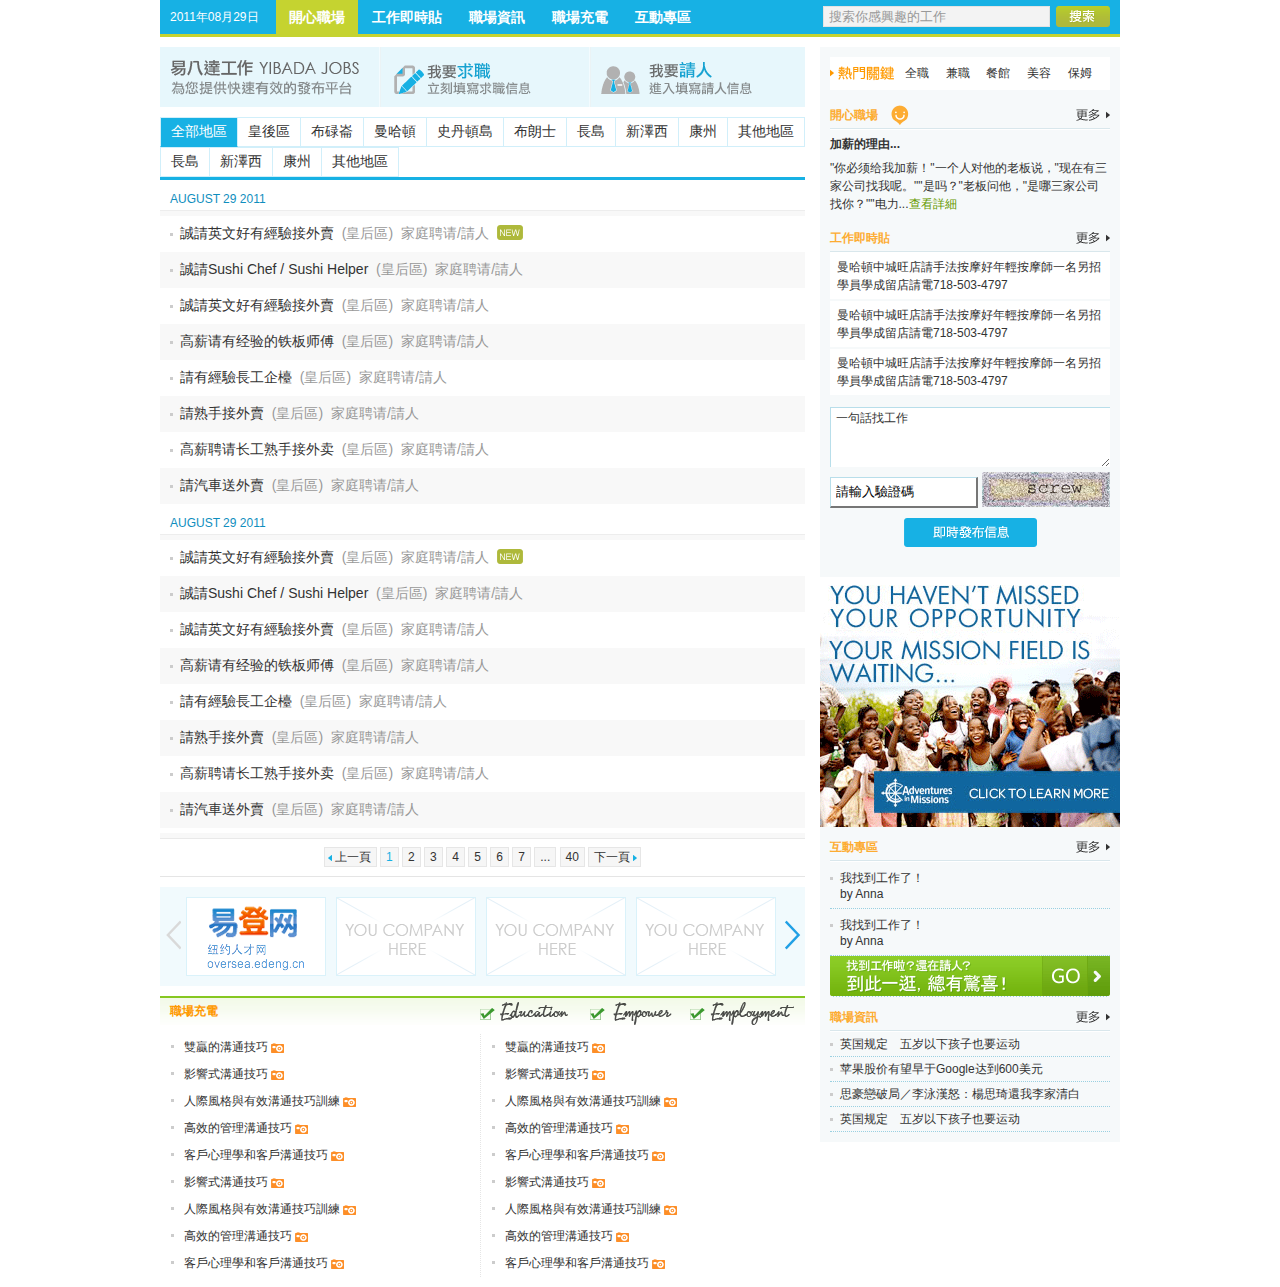
<file: docs/coding/classified/index.html>
<!DOCTYPE html PUBLIC "-//W3C//DTD XHTML 1.0 Transitional//EN" "http://www.w3.org/TR/xhtml1/DTD/xhtml1-transitional.dtd">
<html xmlns="http://www.w3.org/1999/xhtml">
<head>
<meta http-equiv="Content-Type" content="text/html; charset=utf-8" />
<title>紐約易八达-新聞,體育,經濟,娛樂,黃頁,工作,售房,租房,分類信息|全球華人第一資訊門戶-易八達 | 易八達紐約</title>
<link href="css/style.css" rel="stylesheet" type="text/css" />
</head>

<body>
<!--wrap start-->
<div id="wrap">
	<!--nav start-->
    <div id="nav">
    	<div class="date">2011年08月29日</div>
        <div class="nav-menu">
        	<div class="current">開心職場</div>
            <a href="#">工作即時貼</a>
            <a href="#">職場資訊</a>
            <a href="#">職場充電</a>
            <a href="#">互動專區</a>
        </div>
        <div class="search">
        	<input type="image" src="images/bt-search.gif" />
        	<input type="text" name="搜索你感興趣的工作" value="搜索你感興趣的工作" class="input-form" />
        </div>	
    </div>
	<!--nav end-->    
    <!--left-part start-->
    <div id="left-part">
    	<!--buttons start-->
        <div class="buttons">
        	<a href="#"><img src="images/bt-needjob.gif" alt="我要求職" class="img-left" /></a>
            <a href="#"><img src="images/bt-needp.gif" alt="我要請人" /></a>
        </div>	
        <!--buttons end-->
        <!--area start-->
        <div class="area">
        	<ul>
            	<li class="first current">全部地區</li>
                <li><a href="#">皇後區</a></li>
                <li><a href="#">布碌崙</a></li>
                <li><a href="#">曼哈頓</a></li>
                <li><a href="#">史丹頓島</a></li>
                <li><a href="#">布朗士</a></li>
                <li><a href="#">長島</a></li>
                <li><a href="#">新澤西</a></li>
                <li><a href="#">康州</a></li>
                <li><a href="#">其他地區</a></li>
                <li class="first"><a href="#">長島</a></li>
                <li><a href="#">新澤西</a></li>
                <li><a href="#">康州</a></li>
                <li><a href="#">其他地區</a></li>
            </ul>
            <div style="clear:both;"></div>
        </div>
        <!--area end-->
        <div class="clear"></div>
        <!--day-lists start-->
        <div class="day-lists">
        	<p class="list-date">August 29 2011</p>
            <ul>
            	<li><a href="#">誠請英文好有經驗接外賣</a> &nbsp;(皇后區) &nbsp;家庭聘请/請人 &nbsp;<img src="images/icon-new.gif" alt="new" /></li>
                <li class="bg-gray"><a href="#">誠請Sushi Chef / Sushi Helper</a> &nbsp;(皇后區) &nbsp;家庭聘请/請人</li>
                <li><a href="#">誠請英文好有經驗接外賣</a> &nbsp;(皇后區) &nbsp;家庭聘请/請人</li>
                <li class="bg-gray"><a href="#">高薪请有经验的铁板师傅</a> &nbsp;(皇后區) &nbsp;家庭聘请/請人</li>
                <li><a href="#">請有經驗長工企檯</a> &nbsp;(皇后區) &nbsp;家庭聘请/請人</li>
                <li class="bg-gray"><a href="#">請熟手接外賣</a> &nbsp;(皇后區) &nbsp;家庭聘请/請人</li>
                <li><a href="#">高薪聘请长工熟手接外卖</a> &nbsp;(皇后區) &nbsp;家庭聘请/請人</li>
                <li class="bg-gray"><a href="#">請汽車送外賣</a> &nbsp;(皇后區) &nbsp;家庭聘请/請人</li>
            </ul>	
        </div>
        <!--day-lists end-->
        <!--day-lists start-->
        <div class="day-lists">
        	<p class="list-date">August 29 2011</p>
            <ul>
            	<li><a href="#">誠請英文好有經驗接外賣</a> &nbsp;(皇后區) &nbsp;家庭聘请/請人 &nbsp;<img src="images/icon-new.gif" alt="new" /></li>
                <li class="bg-gray"><a href="#">誠請Sushi Chef / Sushi Helper</a> &nbsp;(皇后區) &nbsp;家庭聘请/請人</li>
                <li><a href="#">誠請英文好有經驗接外賣</a> &nbsp;(皇后區) &nbsp;家庭聘请/請人</li>
                <li class="bg-gray"><a href="#">高薪请有经验的铁板师傅</a> &nbsp;(皇后區) &nbsp;家庭聘请/請人</li>
                <li><a href="#">請有經驗長工企檯</a> &nbsp;(皇后區) &nbsp;家庭聘请/請人</li>
                <li class="bg-gray"><a href="#">請熟手接外賣</a> &nbsp;(皇后區) &nbsp;家庭聘请/請人</li>
                <li><a href="#">高薪聘请长工熟手接外卖</a> &nbsp;(皇后區) &nbsp;家庭聘请/請人</li>
                <li class="bg-gray"><a href="#">請汽車送外賣</a> &nbsp;(皇后區) &nbsp;家庭聘请/請人</li>
            </ul>	
        </div>
        <!--day-lists end-->
        <!--page start-->
        <div class="page">
            <span><a href="#" class="p-pre">上一頁</a></span>
            <span class="current">1</span>
            <a href="#">2</a>
            <a href="#">3</a>
            <a href="#">4</a>
            <a href="#">5</a>
            <a href="#">6</a>
            <a href="#">7</a>
            <span class="mid-dot">...</span>
            <a href="#">40</a>
            <a href="#" class="p-next">下一頁</a>
        </div>
        <!--page end-->
        <!--job-ads start-->
        <div class="job-ads">
        	<div class="arrow-left"><a href="#">&nbsp;</a></div>
            <p><a href="#"><img src="images/bn-job1.gif" alt="易登網" /></a></p>
            <p><img src="images/bn-job-model.gif" alt="job-ad" /></p>
            <p><img src="images/bn-job-model.gif" alt="job-ad" /></p>
            <p><img src="images/bn-job-model.gif" alt="job-ad" /></p>
            <div class="arrow-right"><a href="#">&nbsp;</a></div>
            <div style="clear:both;"></div>
        </div>	
        <!--job-ads end-->
        <!--chongdian start-->
        <div class="chongdian">
        	<div class="menu">
            	<div class="right"><img src="images/bn-chongdian.gif" /></div>
            	<a href="#">職場充電</a>
            </div>
            <ul>
            	<li><a href="#">雙贏的溝通技巧</a> <img src="images/icon-photo.gif" alt="photo" /></li>
                <li><a href="#">影響式溝通技巧</a> <img src="images/icon-photo.gif" alt="photo" /></li>
                <li><a href="#">人際風格與有效溝通技巧訓練</a> <img src="images/icon-photo.gif" alt="photo" /></li>
                <li><a href="#">高效的管理溝通技巧</a> <img src="images/icon-photo.gif" alt="photo" /></li>
                <li><a href="#">客戶心理學和客戶溝通技巧</a> <img src="images/icon-photo.gif" alt="photo" /></li>
                <li><a href="#">影響式溝通技巧</a> <img src="images/icon-photo.gif" alt="photo" /></li>
                <li><a href="#">人際風格與有效溝通技巧訓練</a> <img src="images/icon-photo.gif" alt="photo" /></li>
                <li><a href="#">高效的管理溝通技巧</a> <img src="images/icon-photo.gif" alt="photo" /></li>
                <li><a href="#">客戶心理學和客戶溝通技巧</a> <img src="images/icon-photo.gif" alt="photo" /></li>
            </ul>
            <ul class="ul-border">
            	<li><a href="#">雙贏的溝通技巧</a> <img src="images/icon-photo.gif" alt="photo" /></li>
                <li><a href="#">影響式溝通技巧</a> <img src="images/icon-photo.gif" alt="photo" /></li>
                <li><a href="#">人際風格與有效溝通技巧訓練</a> <img src="images/icon-photo.gif" alt="photo" /></li>
                <li><a href="#">高效的管理溝通技巧</a> <img src="images/icon-photo.gif" alt="photo" /></li>
                <li><a href="#">客戶心理學和客戶溝通技巧</a> <img src="images/icon-photo.gif" alt="photo" /></li>
                <li><a href="#">影響式溝通技巧</a> <img src="images/icon-photo.gif" alt="photo" /></li>
                <li><a href="#">人際風格與有效溝通技巧訓練</a> <img src="images/icon-photo.gif" alt="photo" /></li>
                <li><a href="#">高效的管理溝通技巧</a> <img src="images/icon-photo.gif" alt="photo" /></li>
                <li><a href="#">客戶心理學和客戶溝通技巧</a> <img src="images/icon-photo.gif" alt="photo" /></li>
            </ul>
            <div class="clear"></div>
        </div>
        <!--chongdian end-->
    </div>
    <!--left-part end-->
    <!--right-part start-->
    <div id="right-part">
        <div class="key">
            <a href="#">全職</a> &nbsp;<a href="#">兼職</a> &nbsp;<a href="#">餐館</a> &nbsp;<a href="#">美容</a> &nbsp;<a href="#">保姆</a>
        </div>
        <div class="j-joy">
            <div class="menu-r">
                <div class="more"><a href="#">&nbsp;</a></div>
                <div class="joy-title"><a href="#">開心職場</a></div>
            </div>
            <dl>
                <dt><a href="#">加薪的理由...</a></dt>
                <dd>"你必须给我加薪！"一个人对他的老板说，"现在有三家公司找我呢。""是吗？"老板问他，"是哪三家公司找你？""电力...<span class="green12"><a href="#">查看詳細</a></span></dd>
            </dl>
        </div>
        <div class="job-board">
            <div class="menu-r">
                <div class="more"><a href="#">&nbsp;</a></div>
                <a href="#">工作即時貼</a>
            </div>
            <p><a href="#">曼哈頓中城旺店請手法按摩好年輕按摩師一名另招學員學成留店請電718-503-4797</a></p>
            <p><a href="#">曼哈頓中城旺店請手法按摩好年輕按摩師一名另招學員學成留店請電718-503-4797</a></p>
            <p><a href="#">曼哈頓中城旺店請手法按摩好年輕按摩師一名另招學員學成留店請電718-503-4797</a></p>
            <textarea class="textarea">一句話找工作</textarea>
            <input type="text" value="請輸入驗證碼" class="input-form" />
            <div class="code"><img src="images/code.gif" alt="驗證碼" /></div>
            <div class="clear"></div>
            <div class="bt-send"><input type="image" src="images/bt-fabu.gif" name="即時發佈信息" /></div>
        </div>
        <div>
        	<img src="images/ad.gif" width="300" height="250" alt="ad" />
        </div>
        <div class="hudong">
        	<div class="menu-r">
            	<div class="more"><a href="#">&nbsp;</a></div>
                <a href="#">互動專區</a>
            </div>
            <div class="hd-group">
            	<p class="h-title">我找到工作了！</p>
                <p class="h-by">by Anna</p>
            </div>
            <div class="hd-group">
            	<p class="h-title">我找到工作了！</p>
                <p class="h-by">by Anna</p>
            </div>
        </div>
        <div class="bn-ad"><a href="#"><img src="images/bn-go.gif" alt="到此一逛，總有驚喜！" /></a></div>
        <div class="job-info">
        	<div class="menu-r">
            	<div class="more"><a href="#">&nbsp;</a></div>
                <a href="#">職場資訊</a>
            </div>
            <ul>
            	<li><a href="#">英国规定　五岁以下孩子也要运动</a></li>
                <li><a href="#">苹果股价有望早于Google达到600美元</a></li>
                <li><a href="#">思豪戀破局／李泳漢怒：楊思琦還我李家清白</a></li>
                <li><a href="#">英国规定　五岁以下孩子也要运动</a></li>
            </ul>
        </div>
    </div>
    <!--right-part end-->
</div>
<!--wrap end-->
</body>
</html>
</file>
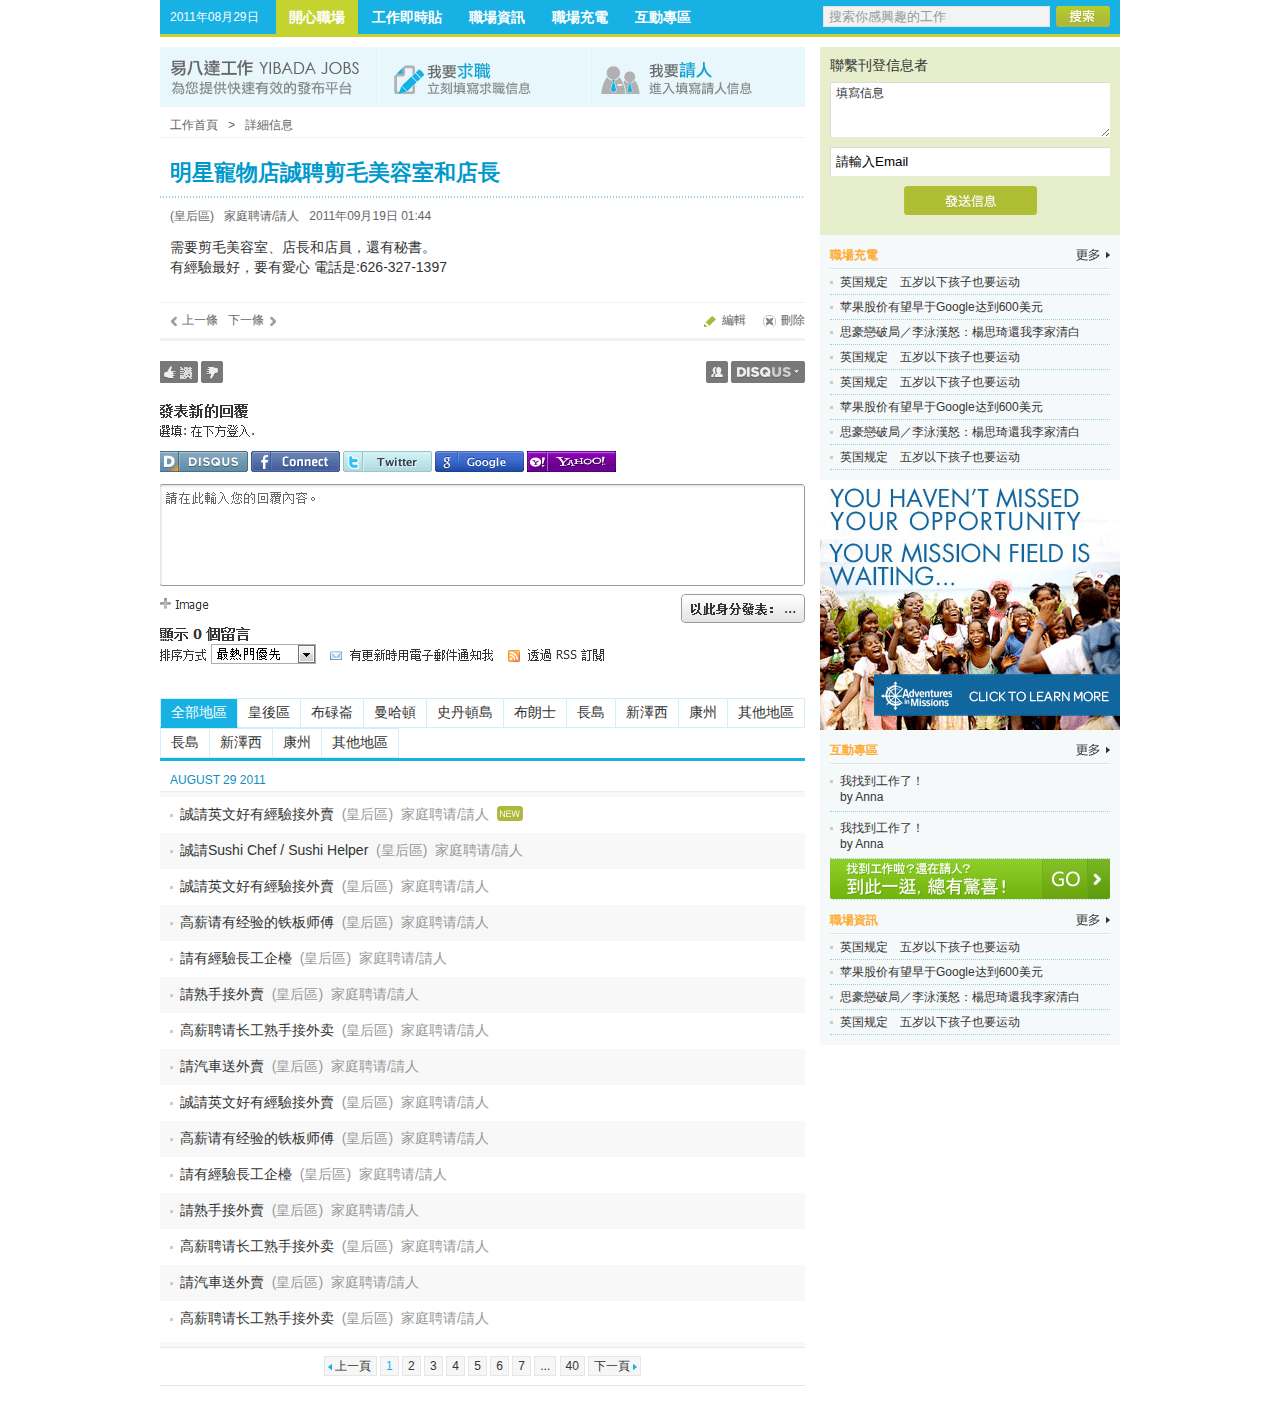
<file: docs/coding/classified/detail.html>
<!DOCTYPE html PUBLIC "-//W3C//DTD XHTML 1.0 Transitional//EN" "http://www.w3.org/TR/xhtml1/DTD/xhtml1-transitional.dtd">
<html xmlns="http://www.w3.org/1999/xhtml">
<head>
<meta http-equiv="Content-Type" content="text/html; charset=utf-8" />
<title>紐約易八达-新聞,體育,經濟,娛樂,黃頁,工作,售房,租房,分類信息|全球華人第一資訊門戶-易八達 | 易八達紐約</title>
<link href="css/style.css" rel="stylesheet" type="text/css" />
</head>

<body>
<!--wrap start-->
<div id="wrap">
	<!--nav start-->
    <div id="nav">
    	<div class="date">2011年08月29日</div>
        <div class="nav-menu">
        	<div class="current">開心職場</div>
            <a href="#">工作即時貼</a>
            <a href="#">職場資訊</a>
            <a href="#">職場充電</a>
            <a href="#">互動專區</a>
        </div>
        <div class="search">
        	<input type="image" src="images/bt-search.gif" />
        	<input type="text" name="搜索你感興趣的工作" value="搜索你感興趣的工作" class="input-form" />
        </div>	
    </div>
	<!--nav end-->    
    <!--left-part start-->
    <div id="left-part">
    	<!--buttons start-->
        <div class="buttons">
        	<a href="#"><img src="images/bt-needjob.gif" alt="我要求職" class="img-left" /></a>
            <a href="#"><img src="images/bt-needp.gif" alt="我要請人" /></a>
        </div>	
        <!--buttons end-->
        <!--guide start-->
        <div class="guide">
        	<a href="#">工作首頁</a> &nbsp; > &nbsp; 詳細信息
        </div>
        <!--guide end-->
        <!--detail start-->
        <div class="detail">
        	<h1 class="d-title">明星寵物店誠聘剪毛美容室和店長</h1>
            <div class="d-sub-title">(皇后區) &nbsp; 家庭聘请/請人 &nbsp; 2011年09月19日 01:44</div>
            <p>需要剪毛美容室、店長和店員，還有秘書。<br />
			有經驗最好，要有愛心 電話是:626-327-1397</p>
            <div class="d-icons">
            	<div class="right">
                	<span class="edit"><a href="#">編輯</a></span> &nbsp;&nbsp;&nbsp; <span class="delete"><a href="#">刪除</a></span>
                </div>
                <span class="past-m"><a href="#">上一條</a></span> &nbsp; <span class="next-m"><a href="#">下一條</a></span> 
                <div style="clear:both;"></div>
            </div>
            <div class="share">
            	<img src="images/share.gif" />
            </div>
        </div>
        <!--detail end-->
        <!--area start-->
        <div class="area">
        	<ul>
            	<li class="first current">全部地區</li>
                <li><a href="#">皇後區</a></li>
                <li><a href="#">布碌崙</a></li>
                <li><a href="#">曼哈頓</a></li>
                <li><a href="#">史丹頓島</a></li>
                <li><a href="#">布朗士</a></li>
                <li><a href="#">長島</a></li>
                <li><a href="#">新澤西</a></li>
                <li><a href="#">康州</a></li>
                <li><a href="#">其他地區</a></li>
                <li class="first"><a href="#">長島</a></li>
                <li><a href="#">新澤西</a></li>
                <li><a href="#">康州</a></li>
                <li><a href="#">其他地區</a></li>
            </ul>
            <div style="clear:both;"></div>
        </div>
        <!--area end-->
        <div class="clear"></div>
        <!--day-lists start-->
        <div class="day-lists">
        	<p class="list-date">August 29 2011</p>
            <ul>
            	<li><a href="#">誠請英文好有經驗接外賣</a> &nbsp;(皇后區) &nbsp;家庭聘请/請人 &nbsp;<img src="images/icon-new.gif" alt="new" /></li>
                <li class="bg-gray"><a href="#">誠請Sushi Chef / Sushi Helper</a> &nbsp;(皇后區) &nbsp;家庭聘请/請人</li>
                <li><a href="#">誠請英文好有經驗接外賣</a> &nbsp;(皇后區) &nbsp;家庭聘请/請人</li>
                <li class="bg-gray"><a href="#">高薪请有经验的铁板师傅</a> &nbsp;(皇后區) &nbsp;家庭聘请/請人</li>
                <li><a href="#">請有經驗長工企檯</a> &nbsp;(皇后區) &nbsp;家庭聘请/請人</li>
                <li class="bg-gray"><a href="#">請熟手接外賣</a> &nbsp;(皇后區) &nbsp;家庭聘请/請人</li>
                <li><a href="#">高薪聘请长工熟手接外卖</a> &nbsp;(皇后區) &nbsp;家庭聘请/請人</li>
                <li class="bg-gray"><a href="#">請汽車送外賣</a> &nbsp;(皇后區) &nbsp;家庭聘请/請人</li>
                <li><a href="#">誠請英文好有經驗接外賣</a> &nbsp;(皇后區) &nbsp;家庭聘请/請人</li>
                <li class="bg-gray"><a href="#">高薪请有经验的铁板师傅</a> &nbsp;(皇后區) &nbsp;家庭聘请/請人</li>
                <li><a href="#">請有經驗長工企檯</a> &nbsp;(皇后區) &nbsp;家庭聘请/請人</li>
                <li class="bg-gray"><a href="#">請熟手接外賣</a> &nbsp;(皇后區) &nbsp;家庭聘请/請人</li>
                <li><a href="#">高薪聘请长工熟手接外卖</a> &nbsp;(皇后區) &nbsp;家庭聘请/請人</li>
                <li class="bg-gray"><a href="#">請汽車送外賣</a> &nbsp;(皇后區) &nbsp;家庭聘请/請人</li>
                <li><a href="#">高薪聘请长工熟手接外卖</a> &nbsp;(皇后區) &nbsp;家庭聘请/請人</li>
            </ul>	
        </div>
        <!--day-lists end-->
        <!--page start-->
        <div class="page">
            <span><a href="#" class="p-pre">上一頁</a></span>
            <span class="current">1</span>
            <a href="#">2</a>
            <a href="#">3</a>
            <a href="#">4</a>
            <a href="#">5</a>
            <a href="#">6</a>
            <a href="#">7</a>
            <span class="mid-dot">...</span>
            <a href="#">40</a>
            <a href="#" class="p-next">下一頁</a>
        </div>
        <!--page end-->
    </div>
    <!--left-part end-->
    <!--right-part start-->
    <div id="right-part">
        <!--contact start-->
        <div class="contact">
        	聯繫刊登信息者
            <textarea class="text-form">填寫信息</textarea>
            <input type="text" name="email" value="請輸入Email" class="input-form" />
            <div class="bt-send"><input type="image" src="images/bt-send-green.gif" name="send" /></div>
        </div>
        <!--contact start-->
        <div class="job-info">
        	<div class="menu-r">
            	<div class="more"><a href="#">&nbsp;</a></div>
                <a href="#">職場充電</a>
            </div>
            <ul>
            	<li><a href="#">英国规定　五岁以下孩子也要运动</a></li>
                <li><a href="#">苹果股价有望早于Google达到600美元</a></li>
                <li><a href="#">思豪戀破局／李泳漢怒：楊思琦還我李家清白</a></li>
                <li><a href="#">英国规定　五岁以下孩子也要运动</a></li>
                <li><a href="#">英国规定　五岁以下孩子也要运动</a></li>
                <li><a href="#">苹果股价有望早于Google达到600美元</a></li>
                <li><a href="#">思豪戀破局／李泳漢怒：楊思琦還我李家清白</a></li>
                <li><a href="#">英国规定　五岁以下孩子也要运动</a></li>
            </ul>
        </div>
        <div>
        	<img src="images/ad.gif" width="300" height="250" alt="ad" />
        </div>
        <div class="hudong">
        	<div class="menu-r">
            	<div class="more"><a href="#">&nbsp;</a></div>
                <a href="#">互動專區</a>
            </div>
            <div class="hd-group">
            	<p class="h-title">我找到工作了！</p>
                <p class="h-by">by Anna</p>
            </div>
            <div class="hd-group">
            	<p class="h-title">我找到工作了！</p>
                <p class="h-by">by Anna</p>
            </div>
        </div>
        <div class="bn-ad"><a href="#"><img src="images/bn-go.gif" alt="到此一逛，總有驚喜！" /></a></div>
        <div class="job-info">
        	<div class="menu-r">
            	<div class="more"><a href="#">&nbsp;</a></div>
                <a href="#">職場資訊</a>
            </div>
            <ul>
            	<li><a href="#">英国规定　五岁以下孩子也要运动</a></li>
                <li><a href="#">苹果股价有望早于Google达到600美元</a></li>
                <li><a href="#">思豪戀破局／李泳漢怒：楊思琦還我李家清白</a></li>
                <li><a href="#">英国规定　五岁以下孩子也要运动</a></li>
            </ul>
        </div>
    </div>
    <!--right-part end-->
</div>
<!--wrap end-->
</body>
</html>
</file>
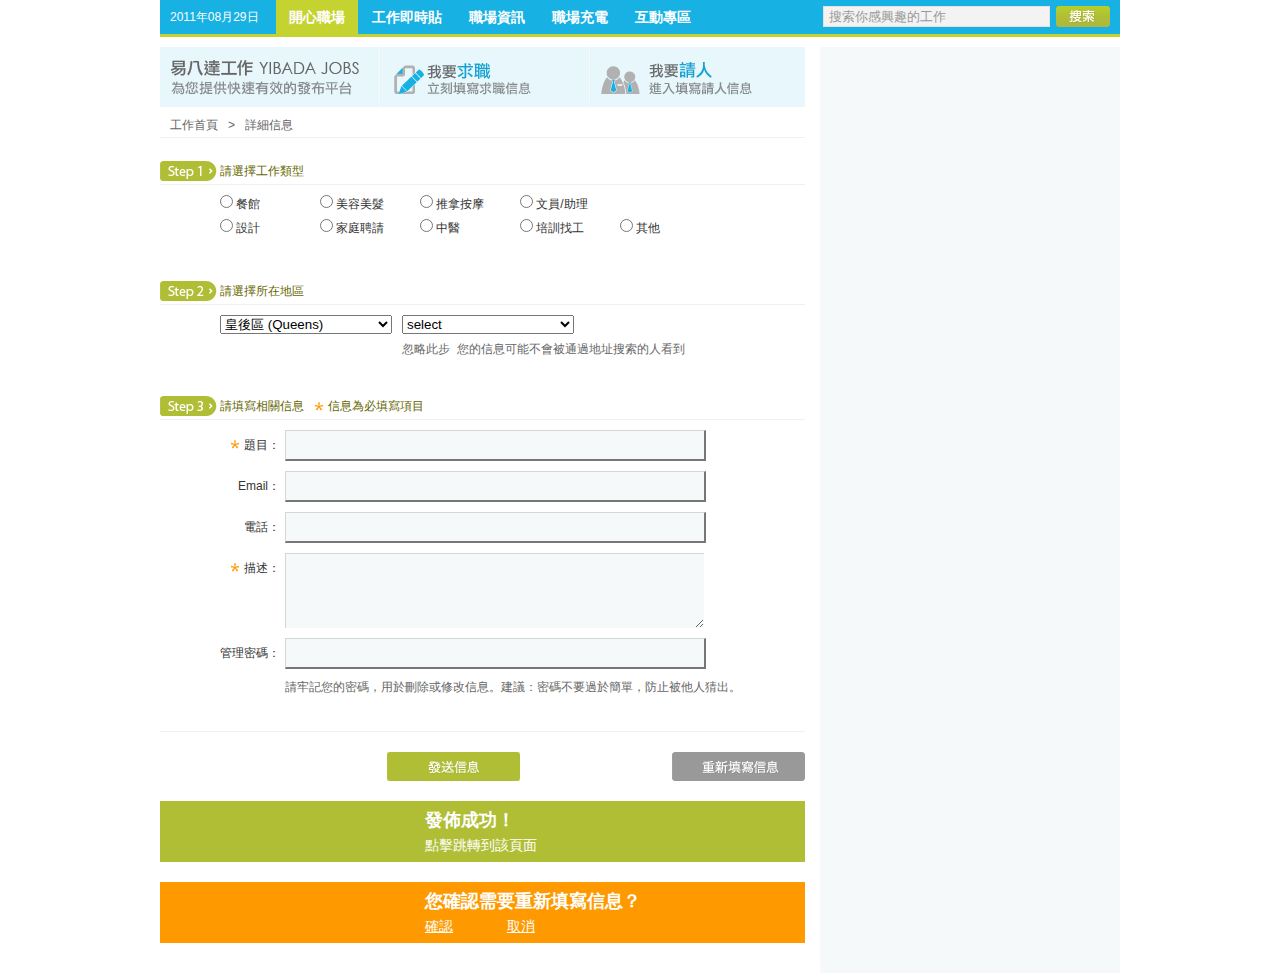
<file: docs/coding/classified/post.html>
<!DOCTYPE html PUBLIC "-//W3C//DTD XHTML 1.0 Transitional//EN" "http://www.w3.org/TR/xhtml1/DTD/xhtml1-transitional.dtd">
<html xmlns="http://www.w3.org/1999/xhtml">
<head>
<meta http-equiv="Content-Type" content="text/html; charset=utf-8" />
<title>紐約易八达-新聞,體育,經濟,娛樂,黃頁,工作,售房,租房,分類信息|全球華人第一資訊門戶-易八達 | 易八達紐約</title>
<link href="css/style.css" rel="stylesheet" type="text/css" />
<script type="text/javascript">
function MM_jumpMenu(targ,selObj,restore){ //v3.0
  eval(targ+".location='"+selObj.options[selObj.selectedIndex].value+"'");
  if (restore) selObj.selectedIndex=0;
}
</script>
</head>

<body>
<!--wrap start-->
<div id="wrap">
	<!--nav start-->
    <div id="nav">
    	<div class="date">2011年08月29日</div>
        <div class="nav-menu">
        	<div class="current">開心職場</div>
            <a href="#">工作即時貼</a>
            <a href="#">職場資訊</a>
            <a href="#">職場充電</a>
            <a href="#">互動專區</a>
        </div>
        <div class="search">
        	<input type="image" src="images/bt-search.gif" />
        	<input type="text" name="搜索你感興趣的工作" value="搜索你感興趣的工作" class="input-form" />
        </div>	
    </div>
	<!--nav end-->   
    <div class="post"> 
        <!--left-part start-->
        <div id="left-part">
            <!--buttons start-->
            <div class="buttons">
                <a href="#"><img src="images/bt-needjob.gif" alt="我要求職" class="img-left" /></a>
                <a href="#"><img src="images/bt-needp.gif" alt="我要請人" /></a>
            </div>	
            <!--buttons end-->
            <!--guide start-->
            <div class="guide">
                <a href="#">工作首頁</a> &nbsp; > &nbsp; 詳細信息
            </div>
            <!--guide end-->
            <!--steps start-->
            <div class="steps">
                <div class="step-title bg-step1">請選擇工作類型</div>
                <div class="contents">
                    <ul>
                        <li><input type="radio" /> 餐館</li>
                        <li><input type="radio" /> 設計</li>
                    </ul>
                    <ul>
                        <li><input type="radio" /> 美容美髮</li>
                        <li><input type="radio" /> 家庭聘請</li>
                    </ul>
                    <ul>
                        <li><input type="radio" /> 推拿按摩</li>
                        <li><input type="radio" /> 中醫</li>
                    </ul>	
                    <ul>
                        <li><input type="radio" /> 文員/助理</li>
                        <li><input type="radio" /> 培訓找工</li>
                    </ul>
                    <ul>
                        <li> &nbsp;</li>
                        <li><input type="radio" /> 其他</li>
                    </ul>
                    <div class="clear"></div>
                </div>
            </div>
            <!--steps end-->
            <!--steps start-->
            <div class="steps">
                <div class="step-title bg-step2">請選擇所在地區</div>
                <div class="contents">
                    <div class="left">
                        <select name="jumpMenu" id="jumpMenu" onchange="MM_jumpMenu('parent',this,0)">
                          <option>皇後區 (Queens)</option>
                        </select>
                    </div>
                    <div class="left">
                        <select name="jumpMenu" id="jumpMenu" onchange="MM_jumpMenu('parent',this,0)">
                          <option>select</option>
                        </select>
                        <p><a href="#">忽略此步</a> &nbsp;您的信息可能不會被通過地址搜索的人看到</p>
                    </div>
                    <div class="clear"></div>
                </div>
            </div>
            <!--steps end-->
            <!--steps start-->
            <div class="steps">
                <div class="step-title bg-step3">請填寫相關信息 &nbsp; <span class="write-y">信息為必填寫項目</span></div>
                <div class="contents">
                    <div class="in-title write-y-form">
                        題目：
                    </div>
                    <input type="text" name="題目" class="input-form" />
                    <div class="clear"></div>
                    <div class="in-title">
                        Email：
                    </div>
                    <input type="text" name="Email" class="input-form" />
                    <div class="clear"></div>
                    <div class="in-title">
                        電話：
                    </div>
                    <input type="text" name="電話" class="input-form" />
                    <div class="clear"></div>
                    <div class="in-title write-y-form">
                        描述：
                    </div>
                    <textarea></textarea>
                    <div class="clear"></div>
                    <div class="in-title">
                        管理密碼：
                    </div>
                    <input type="text" name="管理密碼" class="input-form" />
                    <div class="pw-text">請牢記您的密碼，用於刪除或修改信息。建議：密碼不要過於簡單，防止被他人猜出。</div>
                    <div class="clear"></div>
                </div>
            </div>
            <!--steps end-->
            <div class="form-button">
                <div class="right"><input type="image" src="images/bt-rewrite.gif" name="重新填寫信息" /></div>
                <div class="bt-left"><input type="image" src="images/bt-send-green.gif" name="發佈信息" /></div>
            </div>
            <!--post-ok start-->
            <div class="post-ok">
                <h2>發佈成功！</h2>
                點擊跳轉到該頁面
            </div>
            <!--post-ok end-->
            <!--post-re start-->
            <div class="post-re">
                <h2>您確認需要重新填寫信息？</h2>
                <a href="#" class="an-y">確認</a> <a href="#">取消</a>
            </div>
            <!--post-re end-->
        </div>
        <!--left-part end-->
        <!--right-part start-->
        <div id="right-part">
        </div>
        <!--right-part end-->
        <div class="clear"></div>
    </div>
</div>
<!--wrap end-->
</body>
</html>
</file>
<file: docs/coding/classified/css/style.css>
@charset "utf-8";
/* CSS Document */
*{margin:0; padding:0;}
div, span, p, ul, li, img, h1, h2, h3, h4, h5, h6{ margin:0; padding:0;}
img{ border:0; vertical-align:top;}
ul{ list-style:none;}
.clear{ clear:both; line-height:0; visibility:hidden; display:block; height:0;}
.left{ float:left;}
.right{ float:right;}
a{ color:#333; text-decoration:none;}
a:hover{ color:#669900; text-decoration:underline;}
body{ font-size:14px; font-family:Tahoma, Geneva, sans-serif; color:#333;}

/*font*/
.green12, .green12 a{ font-size:12px; color:#669900;}
h1{ font-size:22px; color:#0099cc;}
h2{ font-size:18px; color:#fff; padding-bottom:5px;}

#wrap{ width:960px; margin:0 auto;}
#left-part{ float:left; width:645px; margin-bottom:10px;}
#right-part{ float:right; width:300px; background:#f6f9fa; margin-bottom:10px;}

#nav{ height:34px; line-height:34px; border-bottom:3px solid #c5d330; background:#17b1e4; color:#fff; margin-bottom:10px; }
#nav .date{ float:left; width:105px; padding-left:10px; font-size:12px;}
#nav .nav-menu{ float:left; width:530px; font-weight:bold;}
#nav .nav-menu a{ float:left; padding:0 13px; color:#fff; margin-left:1px;}
#nav .nav-menu a:hover{ background:#c5d330; text-decoration:none;}
#nav .nav-menu .current{background:#c5d330; float:left; padding:0 13px; color:#fff; margin-left:1px;}
#nav .search{ float:right; width:290px; padding-right:10px;}
#nav .search input{float:right; margin-top:6px;  }
#nav .search .input-form{ width:220px; padding-left:5px; height:19px; line-height:19px; margin-right:6px; border:1px solid #e3e3e3; color:#999;background:#f3f3f3;}

.buttons{ background:#e7f7fc url(../images/bg-bt.gif) no-repeat left; height:60px; padding-left:219px; background-position:10px 13px; margin-bottom:10px;}
.buttons img{ float:left;}
.buttons .img-left{ padding-right:58px;}

.area{ border-bottom:3px solid #17b1e4;}
.area li{ float:left; border-top:1px solid #d1effa; border-right:1px solid #d1effa;}
.area li.first{ border-left:1px solid #d1effa; }
.area li a{padding:5px 10px; display:block; border-bottom:1px solid #d1effa; }
.area li a:hover{ color:#fff;background:#17b1e4; color:#fff; text-decoration:none; border-bottom:1px solid #17b1e4; }
.area .current{ background:#17b1e4; color:#fff; padding:5px 10px; border-bottom:1px solid #17b1e4; }

.day-lists{}
.day-lists .list-date{ color:#0f8ebe; font-size:12px; background:url(../images/bg-line-thick.gif) repeat-x bottom; padding-left:10px; height:24px; padding-top:12px; text-transform:uppercase;}
.day-lists li{ background:url(../images/icon-dot-gray.gif) no-repeat left; background-position:10px 17px; padding:9px 0 9px 20px; color:#999;}
.day-lists .bg-gray{ background:#f8f8f8 url(../images/icon-dot-gray.gif) no-repeat left; background-position:10px 17px;}

.page{ background:url(../images/bg-line-thick-page.gif) repeat-x top; padding-top:16px; padding-bottom:10px; border-bottom:1px solid #e5e5e5; font-size:12px; margin-top:5px; text-align:center; margin-bottom:10px;}
.page a , .page .mid-dot{ background:#f6f6f6; border:1px solid #e6e6e6; padding:2px 5px;}
.page a:hover{ text-decoration:none; color:#17b1e4;}
.page .p-pre{ background:#f6f6f6 url(../images/icon-page-left.gif) no-repeat 3px 7px; padding-left:10px;}
.page .p-next{ background:#f6f6f6 url(../images/icon-page-right.gif) no-repeat 44px 7px; padding-right:10px;}
.page .current{background:#f6f6f6; border:1px solid #e6e6e6; padding:2px 5px; color:#17b1e4;}

.job-ads{ background:#f1fafd; padding:10px 0; margin-bottom:10px;}
.job-ads p{ float:left; margin:0 5px; border:1px solid #daf2fa;}
.job-ads .arrow-left{ width:21px; height:77px; background:url(../images/icon-left-gray.gif) no-repeat; background-position:5px 23px; float:left;}
.job-ads .arrow-right{ width:21px; height:77px; background:url(../images/icon-right-blue.gif) no-repeat; background-position:0px 23px; float:right;}
.job-ads .arrow-left a, .job-ads .arrow-right a{ display:block; width:100%; height:100%;}
.job-ads .arrow-left a:hover, .job-ads .arrow-right a:hover{ text-decoration:none;}

.chongdian{}
.chongdian .menu{ background:url(../images/bg-title-job.gif) repeat-x; padding-left:10px; line-height:30px; color:#ff9900; margin-bottom:8px; font-size:12px; font-weight:bold;}
.chongdian .menu a{color:#ff9900; margin-top:7px;}
.chongdian .menu a:hover{ text-decoration:none;}
.chongdian ul{ float:left; width:320px;}
.chongdian .ul-border{ border-left:1px dotted #e5e5e5;}
.chongdian li{ background:url(../images/icon-dot-gray.gif) no-repeat; background-position:11px 11px; font-size:12px; padding:5px 0 5px 24px;}
.chongdian li img{ vertical-align:middle;}

.key{ width:210px; margin-top:10px; margin-left:10px; background:#fff url(../images/bg-remenguanjian.gif) no-repeat left; padding-left:70px; height:33px; line-height:33px; font-size:12px; margin-bottom:5px;}
.key a{ padding:0 5px;}

.menu-r{ background:url(../images/bg-line-2.gif) repeat-x bottom; height:30px; line-height:30px; color:#fdac32; padding-top:5px; font-weight:bold; font-size:12px;}
.menu-r a{color:#fdac32;}
.menu-r a:hover{ text-decoration:none;}
.more{ float:right; width:34px; height:30px; background:url(../images/more.gif) no-repeat; background-position:0 9px; }
.more a{ display:block; width:100%; height:100%;}
.more a:hover{ text-decoration:none;}
.j-joy{ width:280px; padding-left:10px; margin-bottom:5px;}
.j-joy .joy-title{ background:url(../images/icon-lough.gif) no-repeat; background-position:61px 5px;}
.j-joy dt{ padding:6px 0; font-size:12px; font-weight:bold;}
.j-joy dd{ font-size:12px; line-height:18px;}
.job-board{ width:280px; padding-left:10px; padding-bottom:30px;}
.job-board p{ background:#fff; padding:5px 7px; font-size:12px; margin-bottom:2px; line-height:18px;}
.job-board .textarea{ width:269px; padding:2px 5px; height:55px; border:none; border-top:1px solid #b8deea; border-left:1px solid #b8deea; background:#fff; font-size:12px; line-height:18px; color:#333; margin-top:10px;}
.job-board .input-form{ width:140px; height:28px; padding-left:5px; line-height:28px;border-top:1px solid #b8deea; border-left:1px solid #b8deea; float:left; margin-top:10px;}
.job-board .code{ float:right; margin-top:5px;}
.job-board .bt-send{ margin-top:10px; text-align:center; }
.hudong{width:280px; padding-left:10px; }
.hudong p{font-size:12px;}
.hudong .hd-group{ border-bottom:1px dotted #9ad0e1; padding:7px 0;}
.hudong .h-title{ background:url(../images/icon-dot-gray.gif) no-repeat left; padding-left:10px; line-height:18px;}
.hudong .h-by{ padding-left:10px;}
.bn-ad{ padding-left:10px;}
.job-info{width:280px; padding-left:10px; margin-bottom:10px;}
.job-info li{ font-size:12px; background:url(../images/icon-dot-gray.gif) no-repeat left; padding-left:10px; border-bottom:1px dotted #9ad0e1; line-height:24px;}

/*detail*/
.guide{ border-bottom:1px solid #f2f2f2; padding-left:10px; color:#666; font-size:12px; padding-bottom:3px; margin-bottom:20px;}
.guide a{ color:#666;}

.detail{ margin-bottom:20px;}
.detail .d-title{ background:url(../images/bg-line-blue.gif) repeat-x bottom; padding-bottom:10px; margin-bottom:10px; padding-left:10px;}
.detail .d-sub-title{ color:#666; font-size:12px; margin-bottom:12px; padding-left:10px;}
.detail p{ line-height:20px; margin-bottom:15px; padding-left:10px;}
.detail .d-icons{ border-top:1px solid #f2f2f2; border-bottom:3px solid #f2f2f2; font-size:12px; color:#666; padding:9px 0; margin-bottom:20px; margin-top:25px; padding-left:10px;}
.detail .d-icons a{ color:#666;}
.detail .past-m{ background:url(../images/icon-arrow-left.gif) no-repeat left; background-position:0 3px; padding-left:12px;}
.detail .next-m{ background:url(../images/icon-arrow-right.gif) no-repeat left; background-position:42px 3px; padding-right:12px;}
.detail .delete{ background:url(../images/icon-delete.gif) no-repeat left; background-position:0px 2px; padding-left:18px;}
.detail .edit{ background:url(../images/icon-write.gif) no-repeat left; background-position:0px 2px; padding-left:18px;}
.share{ margin-bottom:30px;}

.contact{ background:#e7eecc; padding:10px 10px 20px 10px;}
.contact .text-form{ height:50px; width:269px; padding:2px 5px; font-size:12px; color:#333; line-height:18px; border:none; border-top:1px solid #dbdbdb; border-left:1px solid #dbdbdb; margin-top:7px; margin-bottom:10px;}
.contact .input-form{ width:269px; padding:0 5px;  border:none; border-top:1px solid #dbdbdb; border-left:1px solid #dbdbdb; height:28px; line-height:28px; margin-bottom:10px;}
.contact .bt-send{ text-align:center;}

/*post*/
.post{ background:url(../images/bg-post.gif) repeat-y;}
.steps{ margin-top:15px; margin-bottom:35px; font-size:12px; clear:both;}
.steps .step-title{ color:#666600; padding-left:60px; border-bottom:1px solid #f0f0f0; margin-bottom:10px; padding-bottom:4px; padding-top:5px;}
.bg-step1{ background:url(../images/icon-step1.gif) no-repeat left;}
.bg-step2{ background:url(../images/icon-step2.gif) no-repeat left;}
.bg-step3{ background:url(../images/icon-step3.gif) no-repeat left;}
.steps .contents{ padding-left:60px;}
.steps .contents ul{ float:left; width:100px;}
.steps .contents li{ height:24px;}
.steps select{ width:172px; margin-right:10px;}
.steps p{ color:#666; font-size:12px; margin-top:7px;}
.steps p a{ color:#666;}
.steps .write-y{ background:url(../images/icon-star.gif) no-repeat left; padding-left:14px;}
.steps .in-title{ float:left; width:60px; text-align:right; padding-top:7px; padding-right:5px;}
.steps .input-form{ width:408px; height:28px; line-height:28px; background:#f6f9fa; border-top:1px solid #d4d6d7; border-left:1px solid #d4d6d7; padding:0 5px; margin-bottom:10px;}
.steps textarea{ width:408px; height:70px; padding:2px 5px; font-size:12px; color:#333; line-height:18px; background:#f6f9fa; border:none; border-top:1px solid #d4d6d7; border-left:1px solid #d4d6d7; margin-bottom:10px;}
.pw-text{ color:#666; padding-left:65px;}
.steps .write-y-form{ background:url(../images/icon-star.gif) no-repeat left; background-position:10px 10px; }
.form-button{ border-top:1px solid #f0f0f0; padding-top:20px; margin-bottom:20px;}
.form-button .bt-left{ padding-left:227px;}

.post-ok{ background:#b0be36; padding:7px 0 7px 265px; color:#fff; margin-bottom:20px;}
.post-re{ background:#ff9900; padding:7px 0 7px 265px; color:#fff; margin-bottom:20px;}
.post-re a{ color:#fff; text-decoration:underline;}
.post-re .an-y{ padding-right:50px;}
</file>
